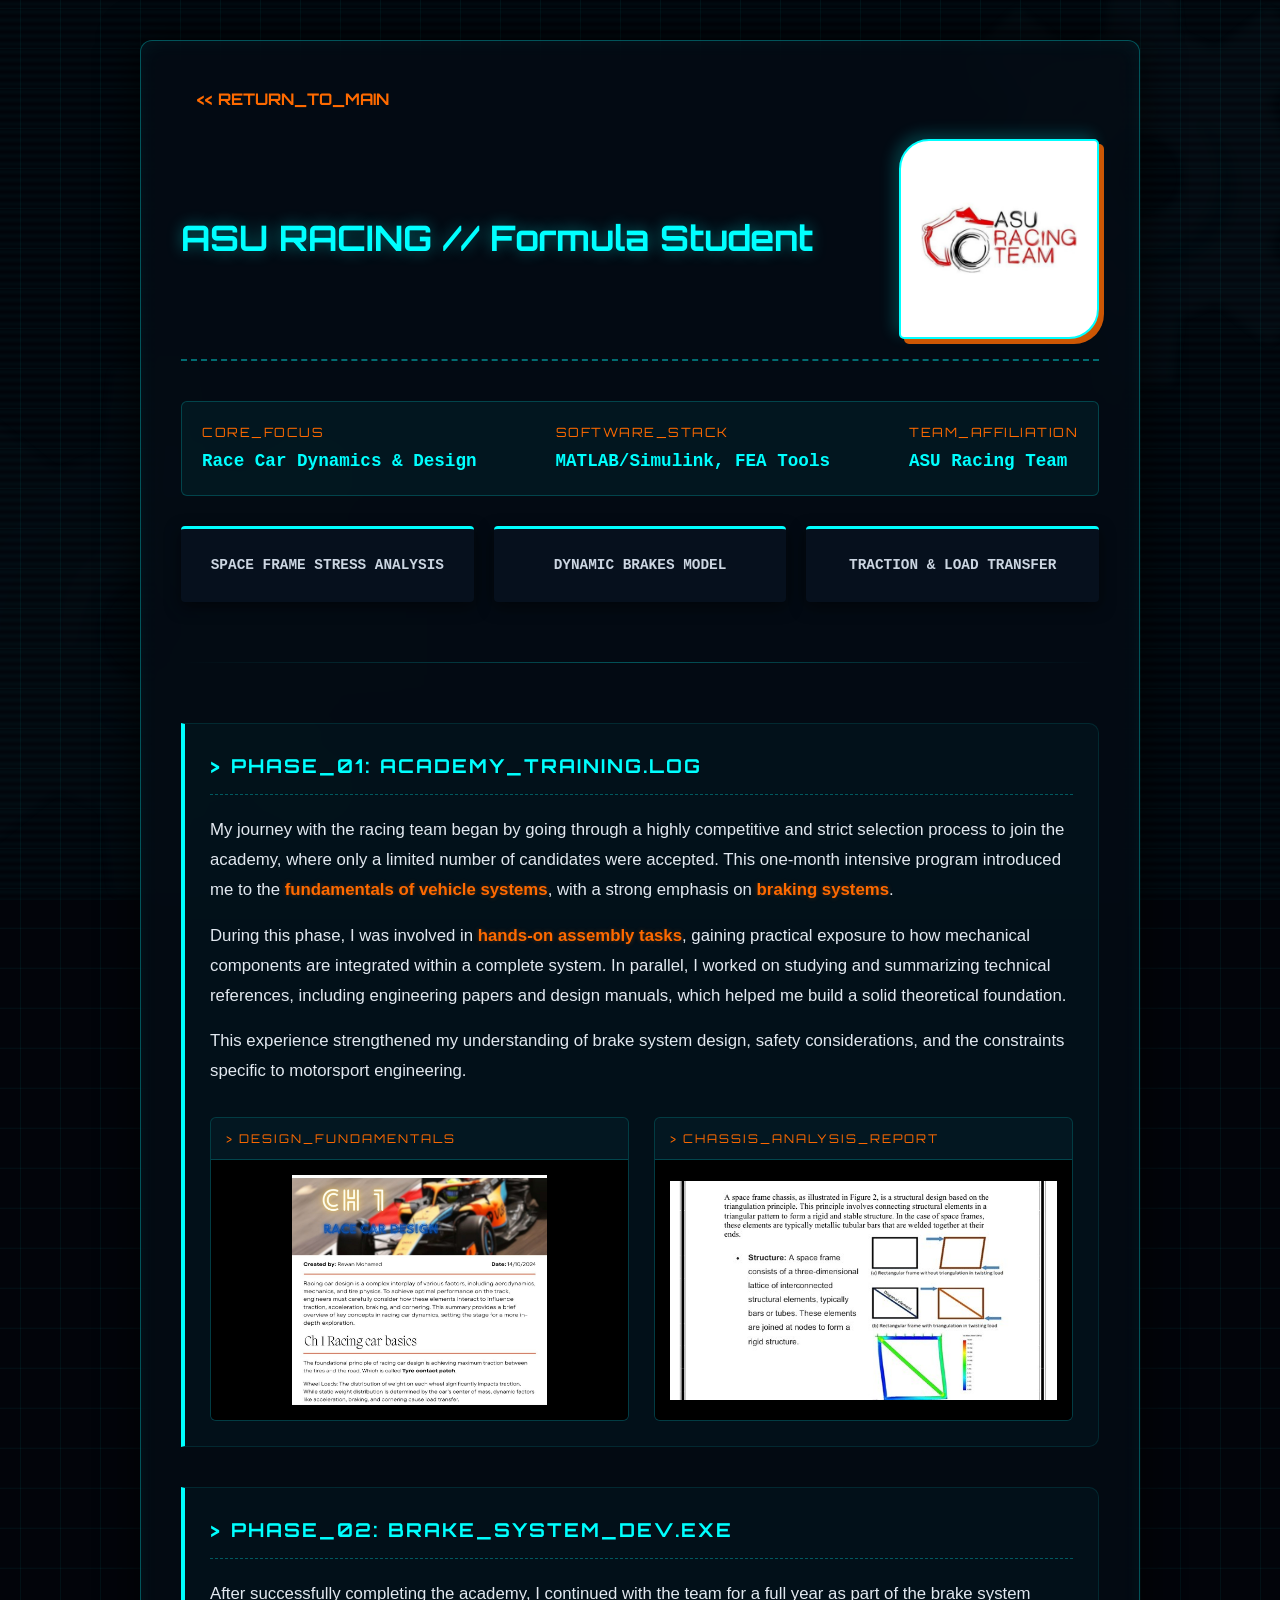
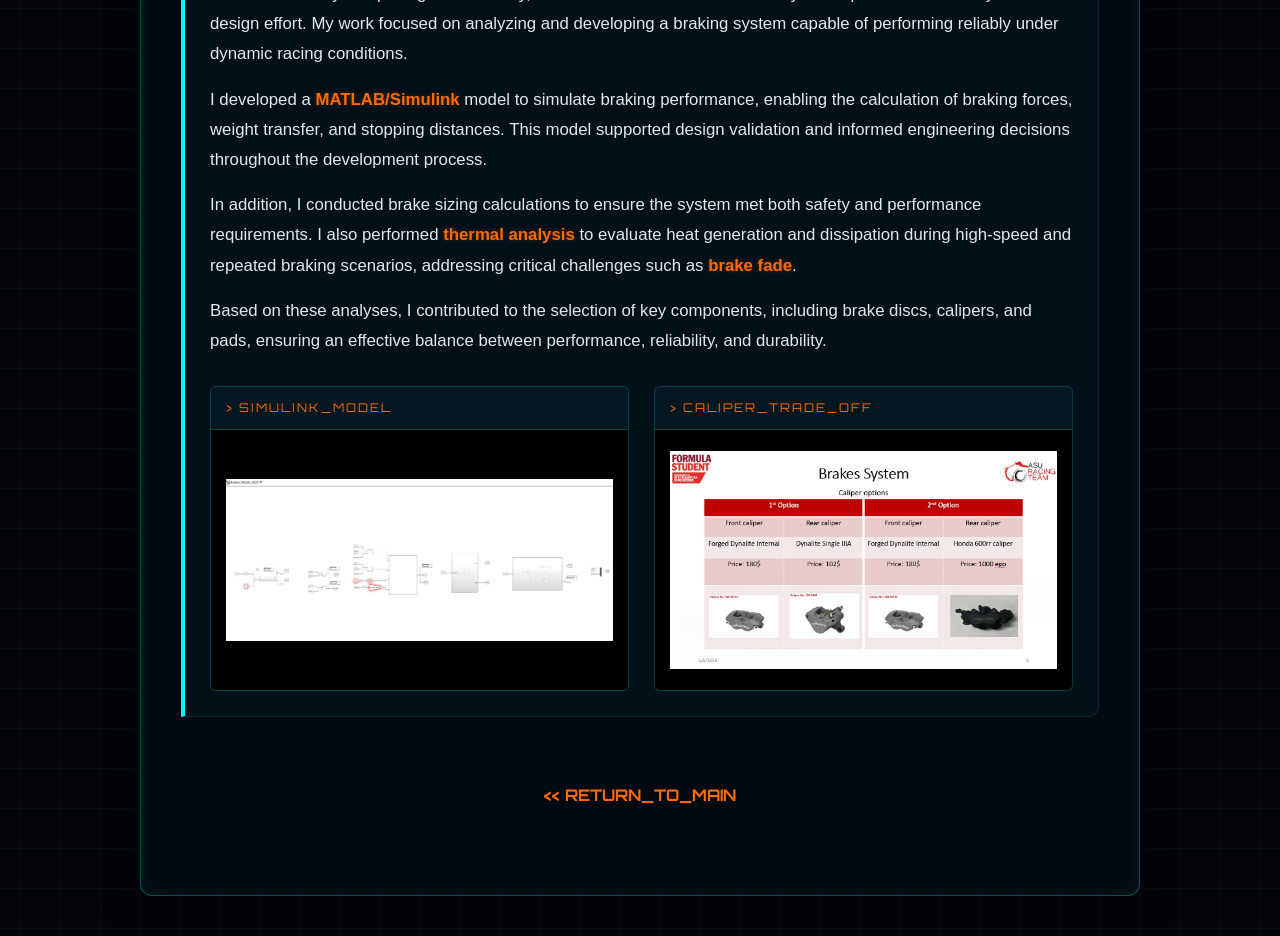
<file: asu-racing.html>
<!DOCTYPE html>
<html lang="en">

<head>
    <meta charset="UTF-8">
    <meta name="viewport" content="width=device-width, initial-scale=1.0">
    <title>ASU RACING // DATA_LOG</title>
    <link rel="stylesheet" href="style.css">
    <link href="https://fonts.googleapis.com/css2?family=Orbitron:wght@400;700;900&display=swap" rel="stylesheet">
</head>

<body class="project-page">
    <div class="gears-container">
        <div class="gear gear-1">⚙️</div>
        <div class="gear gear-2">⚙️</div>
    </div>

    <div class="project-container">

        <!-- شريط التحكم واللوجو -->
        <div class="project-header"
            style="border-bottom: 2px dashed rgba(0, 255, 255, 0.4); padding-bottom: 20px; margin-bottom: 40px;">
            <a href="index.html" class="back-btn" style="display: inline-block; margin-bottom: 20px;">&lt;&lt;
                RETURN_TO_MAIN</a>

            <div
                style="display: flex; justify-content: space-between; align-items: center; flex-wrap: wrap; gap: 20px;">
                <h1 class="project-title glitch-text" style="margin: 0;">ASU RACING // Formula Student</h1>

                <!-- اللوجو بالكلاس الجديد المميز (الحجم الكبير والحركة) -->
                <img src="images/asu-racing-logo.jpg" alt="ASU Racing Logo" class="cyber-logo">
            </div>
        </div>

        <!-- 1. شريط الخلاصة -->
        <div class="quick-info-bar">
            <div class="info-item">
                <span class="info-label">CORE_FOCUS</span>
                <span class="info-value">Race Car Dynamics & Design</span>
            </div>
            <div class="info-item">
                <span class="info-label">SOFTWARE_STACK</span>
                <span class="info-value">MATLAB/Simulink, FEA Tools</span>
            </div>
            <div class="info-item">
                <span class="info-label">TEAM_AFFILIATION</span>
                <span class="info-value">ASU Racing Team</span>
            </div>
        </div>

        <!-- 2. الأرقام والإنجازات (مساحة مريحة للعين) -->
        <div class="metrics-grid">
            <div class="metric-box">
                <h3 class="metric-desc">Space Frame Stress Analysis</h3>
            </div>
            <div class="metric-box">
                <h3 class="metric-desc">Dynamic Brakes Model</h3>

            </div>
            <div class="metric-box">
                <h3 class="metric-desc">Traction & Load Transfer</h3>
            </div>
        </div>

        <!-- 3. صورة الغلاف الرئيسية (بإطار وتأثير نيون) -->

        <!-- فاصل تقني أنيق يفصل بين الصور وبين بداية الشرح -->
        <div
            style="width: 100%; height: 1px; background: linear-gradient(90deg, transparent, rgba(0,255,255,0.3), transparent); margin: 60px 0;">
        </div>

        <!-- 4. مراحل المشروع (بلوكات الشرح الاحترافية) -->
        <!-- 4. مراحل المشروع (بلوكات الشرح الاحترافية) -->
        <div class="project-phases">

            <!-- Phase 1 -->
            <div class="phase-block">
                <h3 class="phase-title"><span>&gt;</span> PHASE_01: ACADEMY_TRAINING.log</h3>
                <p>
                    My journey with the racing team began by going through a highly competitive and strict selection
                    process to join the academy, where only a limited number of candidates were accepted. This one-month
                    intensive program introduced me to the <strong>fundamentals of vehicle systems</strong>, with a
                    strong emphasis on <strong>braking systems</strong>.
                </p>
                <p>
                    During this phase, I was involved in <strong>hands-on assembly tasks</strong>, gaining practical
                    exposure to how mechanical components are integrated within a complete system. In parallel, I worked
                    on studying and summarizing technical references, including engineering papers and design manuals,
                    which helped me build a solid theoretical foundation.
                </p>
                <p>
                    This experience strengthened my understanding of brake system design, safety considerations, and the
                    constraints specific to motorsport engineering.
                </p>

                <!-- صور المرحلة الأولى -->
                <div class="phase-images-grid">
                    <div class="cyber-window">
                        <div class="window-header"><span>&gt; DESIGN_FUNDAMENTALS</span></div>
                        <img src="images/asu-racing-hero.jpg" alt="Race Car Basics Summary">
                    </div>

                    <div class="cyber-window">
                        <div class="window-header"><span>&gt; CHASSIS_ANALYSIS_REPORT</span></div>
                        <img src="images/asu-racing-chassis.png" alt="Chassis Analysis Report">
                    </div>
                </div>
            </div>

            <!-- Phase 2 -->
            <div class="phase-block">
                <h3 class="phase-title"><span>&gt;</span> PHASE_02: BRAKE_SYSTEM_DEV.exe</h3>
                <p>
                    After successfully completing the academy, I continued with the team for a full year as part of the
                    brake system design effort. My work focused on analyzing and developing a braking system capable of
                    performing reliably under dynamic racing conditions.
                </p>
                <p>
                    I developed a <strong>MATLAB/Simulink</strong> model to simulate braking performance, enabling the
                    calculation of braking forces, weight transfer, and stopping distances. This model supported design
                    validation and informed engineering decisions throughout the development process.
                </p>
                <p>
                    In addition, I conducted brake sizing calculations to ensure the system met both safety and
                    performance requirements. I also performed <strong>thermal analysis</strong> to evaluate heat
                    generation and dissipation during high-speed and repeated braking scenarios, addressing critical
                    challenges such as <strong>brake fade</strong>.
                </p>
                <p>
                    Based on these analyses, I contributed to the selection of key components, including brake discs,
                    calipers, and pads, ensuring an effective balance between performance, reliability, and durability.
                </p>

                <!-- صور المرحلة الثانية -->
                <div class="phase-images-grid">
                    <div class="cyber-window">
                        <div class="window-header"><span>&gt; SIMULINK_MODEL</span></div>
                        <img src="images/asu-racing-simulink.jpg" alt="Brakes System Simulink Model">
                    </div>

                    <div class="cyber-window">
                        <div class="window-header"><span>&gt; CALIPER_TRADE_OFF</span></div>
                        <img src="images/asu-racing-brakes.png" alt="Brakes Caliper Options Trade-off">
                    </div>
                </div>
            </div>

        </div>

        <!-- Bottom Return Button -->
        <div style="text-align: center; margin-top: 60px; padding-bottom: 20px;">
            <a href="index.html" class="back-btn" style="display: inline-block;">
                &lt;&lt; RETURN_TO_MAIN
            </a>
        </div>

    </div>

</body>

</html>
</file>
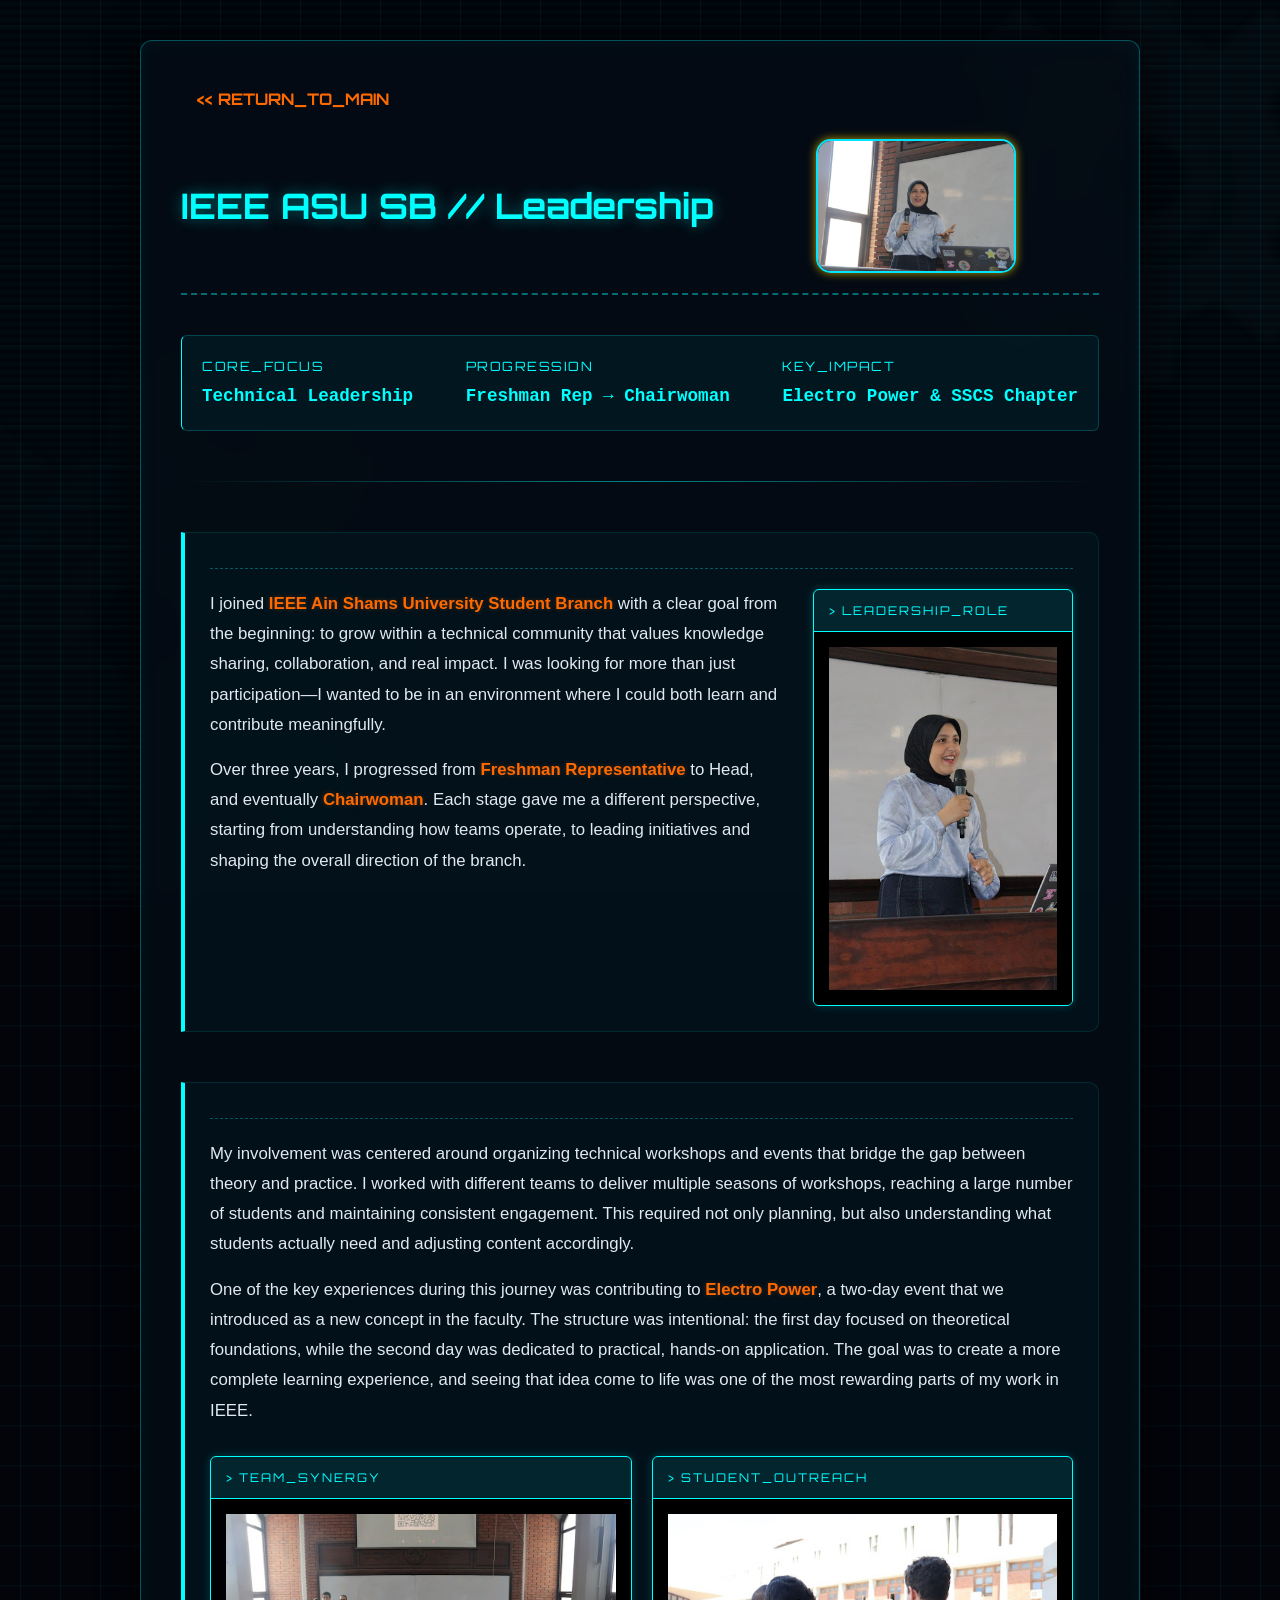
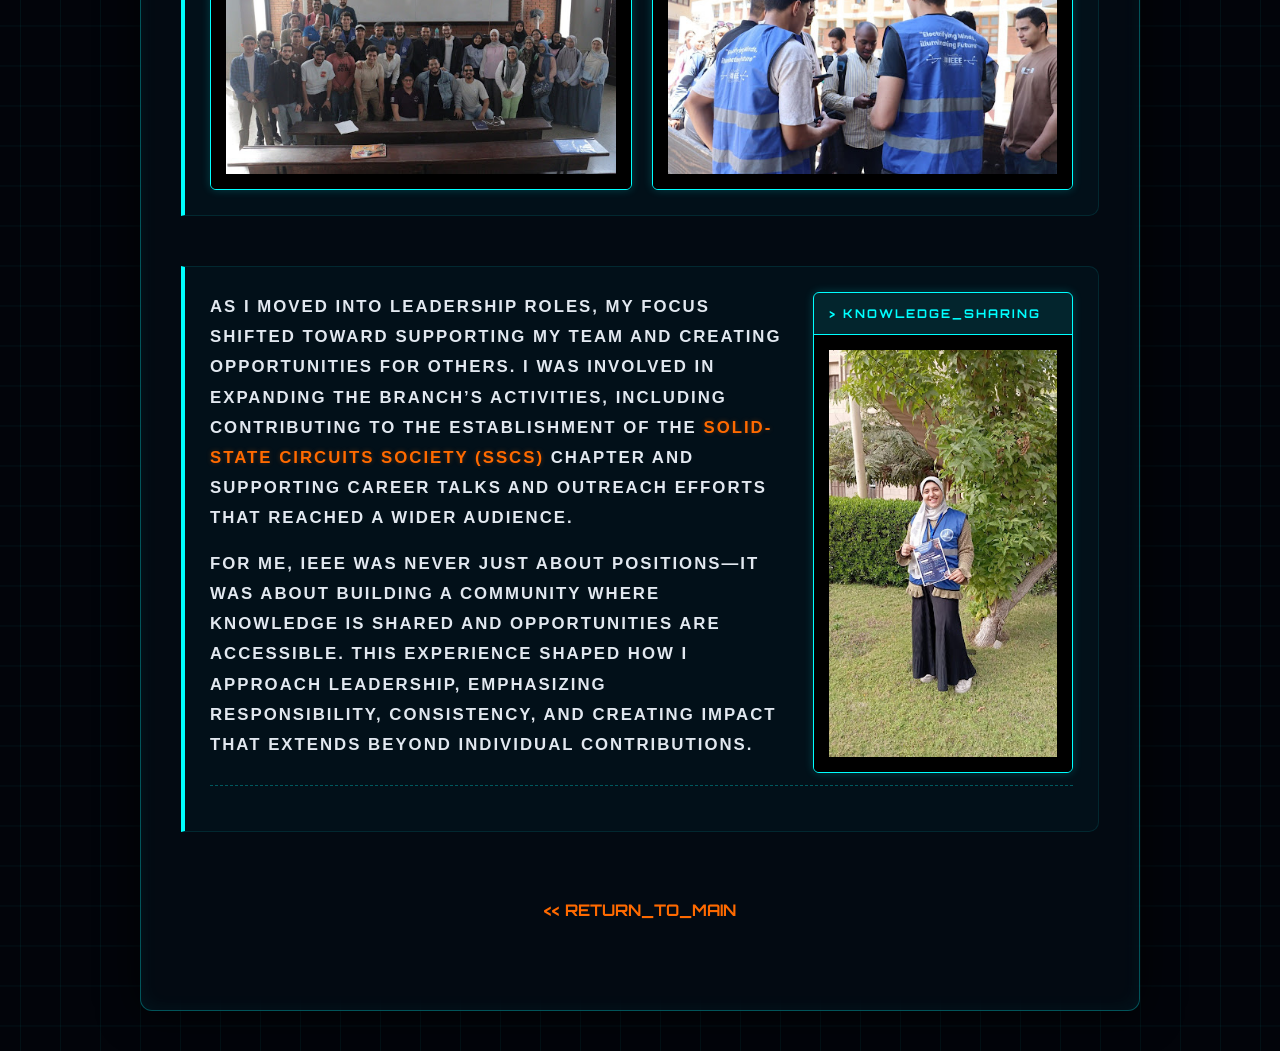
<file: ieee.html>
<!DOCTYPE html>
<html lang="en">

<head>
    <meta charset="UTF-8">
    <meta name="viewport" content="width=device-width, initial-scale=1.0">
    <title>IEEE ASU SB // LEADERSHIP_LOG</title>
    <link rel="stylesheet" href="style.css">
    <link href="https://fonts.googleapis.com/css2?family=Orbitron:wght@400;700;900&display=swap" rel="stylesheet">
</head>

<body class="project-page">
    <div class="gears-container">
        <div class="gear gear-1">⚙️</div>
        <div class="gear gear-2">⚙️</div>
    </div>

    <div class="project-container">

        <!-- شريط التحكم واللوجو -->
        <!-- شريط التحكم واللوجو -->
        <div class="project-header"
            style="border-bottom: 2px dashed rgba(0, 255, 255, 0.4); padding-bottom: 20px; margin-bottom: 40px;">

            <a href="index.html" class="back-btn" style="display: inline-block; margin-bottom: 20px;">&lt;&lt;
                RETURN_TO_MAIN</a>
            <!-- المساحة دي Flex عشان العنوان يجي شمال واللوجو يجي يمين -->
            <div
                style="display: flex; justify-content: space-between; align-items: center; flex-wrap: wrap; gap: 20px;">
                <h1 class="project-title glitch-text" style="margin: 0;">IEEE ASU SB // Leadership</h1>

                <!-- اللوجو بالكلاس الجديد المميز (الحجم الكبير والحركة) -->
                <img src="images/ieee-logo.jpeg" alt="IEEE ASU SB Tech Leadership & Community Image"
                    class="cyber-logo full-frame-photo">
            </div>
        </div>

        <!-- 1. شريط الخلاصة -->
        <div class="quick-info-bar" style="border-left-color: #00ffff;">
            <div class="info-item">
                <span class="info-label" style="color: #00ffff;">CORE_FOCUS</span>
                <span class="info-value">Technical Leadership</span>
            </div>
            <div class="info-item">
                <span class="info-label" style="color: #00ffff;">PROGRESSION</span>
                <span class="info-value">Freshman Rep &rarr; Chairwoman</span>
            </div>
            <div class="info-item">
                <span class="info-label" style="color: #00ffff;">KEY_IMPACT</span>
                <span class="info-value">Electro Power & SSCS Chapter</span>
            </div>
        </div>

        <!-- فاصل تقني أنيق -->
        <div
            style="width: 100%; height: 1px; background: linear-gradient(90deg, transparent, rgba(0, 255, 255, 0.5), transparent); margin: 50px 0;">
        </div>

        <!-- 4. بلوكات الشرح الاحترافية -->
        <div class="project-phases">

            <!-- Phase 1: Initiation & Progression -->
            <div class="phase-block">
                <h3 class="phase-title" style="color: #00ffff; border-bottom-color: rgba(0,255,255,0.3);">
                </h3>

                <div style="display: flex; flex-wrap: wrap; gap: 30px; align-items: flex-start;">
                    <!-- النص -->
                    <div style="flex: 1; min-width: 300px;">
                        <p>
                            I joined <strong>IEEE Ain Shams University Student Branch</strong> with a clear goal from
                            the beginning: to grow within a technical community that values knowledge sharing,
                            collaboration, and real impact. I was looking for more than just participation—I wanted to
                            be in an environment where I could both learn and contribute meaningfully.
                        </p>
                        <p>
                            Over three years, I progressed from <strong>Freshman Representative</strong> to Head, and
                            eventually <strong>Chairwoman</strong>. Each stage gave me a different perspective, starting
                            from understanding how teams operate, to leading initiatives and shaping the overall
                            direction of the branch.
                        </p>
                    </div>

                    <!-- صورة التحدث (مرفوعة في الجنب) -->
                    <div class="cyber-window"
                        style="width: 260px; flex-shrink: 0; border-color: #00ffff; box-shadow: 0 0 10px rgba(0,255,255,0.2);">
                        <div class="window-header"
                            style="background: rgba(0,255,255,0.1); border-bottom-color: #00ffff;"><span
                                style="color: #00ffff;">&gt; LEADERSHIP_ROLE</span></div>
                        <img src="images/ieee-speaking.jpg" alt="Presenting as Chairwoman"
                            style="width: 100%; height: auto; display: block;">
                    </div>
                </div>
            </div>

            <!-- Phase 2: Workshops & Electro Power -->
            <div class="phase-block" style="margin-top: 50px;">
                <h3 class="phase-title" style="color: #00ffff; border-bottom-color: rgba(0,255,255,0.3);">
                </h3>

                <p>
                    My involvement was centered around organizing technical workshops and events that bridge the gap
                    between theory and practice. I worked with different teams to deliver multiple seasons of workshops,
                    reaching a large number of students and maintaining consistent engagement. This required not only
                    planning, but also understanding what students actually need and adjusting content accordingly.
                </p>
                <p>
                    One of the key experiences during this journey was contributing to <strong>Electro Power</strong>, a
                    two-day event that we introduced as a new concept in the faculty. The structure was intentional: the
                    first day focused on theoretical foundations, while the second day was dedicated to practical,
                    hands-on application. The goal was to create a more complete learning experience, and seeing that
                    idea come to life was one of the most rewarding parts of my work in IEEE.
                </p>

                <!-- شبكة الصورتين العرضيتين (الجروب والشباب برة) -->
                <div class="phase-images-grid"
                    style="grid-template-columns: 1fr 1fr; gap: 20px; align-items: start; margin-top: 30px;">
                    <div class="cyber-window" style="border-color: #00ffff; box-shadow: 0 0 10px rgba(0,255,255,0.2);">
                        <div class="window-header"
                            style="background: rgba(0,255,255,0.1); border-bottom-color: #00ffff;"><span
                                style="color: #00ffff;">&gt; TEAM_SYNERGY</span></div>
                        <img src="images/ieee-group.jpg" alt="IEEE Team Group Photo"
                            style="width: 100%; height: auto; display: block;">
                    </div>

                    <div class="cyber-window" style="border-color: #00ffff; box-shadow: 0 0 10px rgba(0,255,255,0.2);">
                        <div class="window-header"
                            style="background: rgba(0,255,255,0.1); border-bottom-color: #00ffff;"><span
                                style="color: #00ffff;">&gt; STUDENT_OUTREACH</span></div>
                        <img src="images/ieee-outreach.jpg" alt="Student Interaction"
                            style="width: 100%; height: auto; display: block;">
                    </div>
                </div>
            </div>

            <!-- Phase 3: Vision & Expansion -->
            <div class="phase-block" style="margin-top: 50px;">
                <h3 class="phase-title" style="color: #00ffff; border-bottom-color: rgba(0,255,255,0.3);">

                    <div style="display: flex; flex-wrap: wrap; gap: 30px; align-items: flex-start;">

                        <!-- النص -->
                        <div style="flex: 1; min-width: 300px;">
                            <p>
                                As I moved into leadership roles, my focus shifted toward supporting my team and
                                creating
                                opportunities for others. I was involved in expanding the branch’s activities, including
                                contributing to the establishment of the <strong>Solid-State Circuits Society
                                    (SSCS)</strong> chapter and supporting career talks and outreach efforts that
                                reached a
                                wider audience.
                            </p>
                            <p>
                                For me, IEEE was never just about positions—it was about building a community where
                                knowledge is shared and opportunities are accessible. This experience shaped how I
                                approach
                                leadership, emphasizing responsibility, consistency, and creating impact that extends
                                beyond
                                individual contributions.
                            </p>
                        </div>

                        <!-- صورة الفلاير (مرفوعة في الجنب) -->
                        <div class="cyber-window"
                            style="width: 260px; flex-shrink: 0; border-color: #00ffff; box-shadow: 0 0 10px rgba(0,255,255,0.2);">
                            <div class="window-header"
                                style="background: rgba(0,255,255,0.1); border-bottom-color: #00ffff;"><span
                                    style="color: #00ffff;">&gt; KNOWLEDGE_SHARING</span></div>
                            <img src="images/ieee-flyer.jpg" alt="IEEE Outreach Flyer"
                                style="width: 100%; height: auto; display: block;">
                        </div>

                    </div>
            </div>

        </div>

        <!-- Bottom Return Button -->
        <div style="text-align: center; margin-top: 60px; padding-bottom: 20px;">
            <a href="index.html" class="back-btn" style="display: inline-block;">
                &lt;&lt; RETURN_TO_MAIN
            </a>
        </div>

    </div>

</body>

</html>
</file>
<file: style.css>
@import url('https://fonts.googleapis.com/css2?family=Press+Start+2P&display=swap');

/* ضبط عام لكل العناصر عشان الحواف متكبرش الحجم */
* {
    box-sizing: border-box;
}

/* جعل الصور مرنة وتلقائية الحجم */
img,
video {
    max-width: 100%;
    height: auto;
    display: block;
}

/* تحويل أي حاجة واخدة عرض ثابت لعرض مرن */
.container,
.wrapper,
section {
    width: 100% !important;
    max-width: 1200px;
    /* تقدري تغيري الرقم ده حسب عرض موقعك الأصلي */
    margin: 0 auto;
    padding: 0 15px;
}

:root {
    --bg-dark: #07090e;
    --panel-bg: rgba(12, 16, 24, 0.75);
    --neon-cyan: #00f3ff;
    --neon-cyan-dim: rgba(0, 243, 255, 0.2);
    --electric-gold: #ffb300;
    --electric-orange: #ff5500;
    --text-main: #e0e6ed;
    --text-muted: #8b9bb4;

    --font-heading: 'Orbitron', sans-serif;
    --font-body: 'Rajdhani', sans-serif;
}

* {
    margin: 0;
    padding: 0;
    box-sizing: border-box;
}

body {
    background-color: #060e1c;
    color: var(--text-main);
    font-family: var(--font-body);
    min-height: 100vh;
    overflow-x: hidden;
    position: relative;
}

/* Background grid removed, replaced by body background */

/* --- Minimalist Lab Background --- */
.minimal-lab-bg {
    position: fixed;
    top: 0;
    left: 0;
    width: 100vw;
    height: 100vh;
    z-index: -5;
    pointer-events: none;
    overflow: hidden;
    background-color: #0a0f1a;
}

.atmospheric-fog {
    position: absolute;
    top: 50%;
    left: 50%;
    width: 100vw;
    height: 100vh;
    transform: translate(-50%, -50%);
    background: radial-gradient(circle, rgba(0, 243, 255, 0.05) 0%, transparent 60%);
}

.floating-mech-item {
    position: absolute;
    width: 50px;
    height: 50px;
    color: #1c2a38;
    image-rendering: pixelated;
    animation: floatSlow 10s ease-in-out infinite;
    filter: drop-shadow(0 0 5px rgba(0, 243, 255, 0.1));
}

.mech-gear-set {
    top: 15%;
    right: 15%;
    animation-delay: 0s;
}

.mech-gripper {
    bottom: 20%;
    left: 10%;
    animation-delay: -3s;
}

.mech-microchip {
    top: 30%;
    left: 20%;
    width: 40px;
    height: 40px;
    animation-delay: -6s;
}

@keyframes floatSlow {

    0%,
    100% {
        transform: translateY(0) rotate(0deg);
    }

    50% {
        transform: translateY(-20px) rotate(5deg);
    }
}

/* --- Floating Cyber Navbar --- */
.cyber-navbar.veil-navbar {
    position: fixed;
    top: 0;
    left: 0;
    width: 100%;
    border-radius: 0;
    padding: 10px 5%;
    z-index: 10000;
    background: rgba(10, 16, 28, 0.7);
    backdrop-filter: blur(15px);
    -webkit-backdrop-filter: blur(15px);
    border-bottom: 1px solid rgba(0, 212, 255, 0.2);
    display: flex;
    justify-content: space-between;
    align-items: center;
    box-shadow: 0 5px 25px rgba(0, 0, 0, 0.5);
    padding-bottom: 25px;
    /* Extra space to fit the data strip */
}

.pixel-data-strip {
    position: absolute;
    bottom: 0;
    left: 0;
    width: 100%;
    background: rgba(0, 212, 255, 0.1);
    color: var(--neon-cyan, #00f3ff);
    font-family: 'Press Start 2P', monospace;
    font-size: 8px;
    padding: 4px 5%;
    letter-spacing: 2px;
    border-top: 1px dashed rgba(0, 212, 255, 0.3);
    white-space: nowrap;
    overflow: hidden;
}

.nav-logo {
    font-family: var(--font-heading, 'Orbitron', monospace);
    color: #00FFFF;
    font-weight: 900;
    font-size: 1.2rem;
    letter-spacing: 2px;
    text-shadow: 0 0 10px rgba(0, 255, 255, 0.8);
    cursor: pointer;
}

.nav-links {
    display: flex;
    align-items: center;
    gap: 15px;
}

.nav-item {
    text-decoration: none;
    color: #8da3b8;
    font-family: var(--font-body, 'Rajdhani', sans-serif);
    font-size: 14px;
    font-weight: 600;
    text-transform: uppercase;
    letter-spacing: 1px;
    transition: all 0.3s ease;
}

.nav-item:hover {
    color: #00FFFF;
    text-shadow: 0 0 8px rgba(0, 255, 255, 0.8);
}

.nav-item:not(:last-child)::after {
    content: '//';
    color: rgba(0, 212, 255, 0.3);
    margin-left: 15px;
    pointer-events: none;
    font-weight: 400;
    text-shadow: none;
}

/* Layout */
.dashboard {
    display: grid;
    grid-template-columns: 1fr;
    gap: 2rem;
    max-width: 1200px;
    margin: 100px auto 3rem auto;
    /* Added margin-top 100px for Veil Navbar */
    padding: 0 2rem;
}

@media (min-width: 900px) {
    .dashboard {
        grid-template-columns: 1fr 1fr;
    }

    .profile-banner {
        grid-column: 1 / -1;
    }

    .projects-module {
        grid-column: 1 / -1;
    }
}

/* Base Panel Styling */
.panel {
    background: var(--panel-bg);
    backdrop-filter: blur(12px);
    -webkit-backdrop-filter: blur(12px);
    border: 1px solid var(--neon-cyan-dim);
    position: relative;
    padding: 2rem;
    box-shadow: 0 0 20px rgba(0, 0, 0, 0.5), inset 0 0 30px rgba(0, 243, 255, 0.05);
    /* Sci-Fi Cutout Corners */
    clip-path: polygon(20px 0,
            100% 0,
            100% calc(100% - 20px),
            calc(100% - 20px) 100%,
            0 100%,
            0 20px);
    transition: transform 0.3s ease, box-shadow 0.3s ease;
}

.panel:hover {
    box-shadow: 0 0 25px rgba(0, 243, 255, 0.2), inset 0 0 30px rgba(0, 243, 255, 0.1);
}

/* Decorative panel elements */
.panel-corners {
    position: absolute;
    inset: 0;
    pointer-events: none;
    border: 2px solid transparent;
}

.panel-corners::before {
    content: '';
    position: absolute;
    top: -2px;
    left: -2px;
    width: 30px;
    height: 30px;
    border-top: 2px solid var(--neon-cyan);
    border-left: 2px solid var(--neon-cyan);
}

.panel-corners::after {
    content: '';
    position: absolute;
    bottom: -2px;
    right: -2px;
    width: 30px;
    height: 30px;
    border-bottom: 2px solid var(--electric-gold);
    border-right: 2px solid var(--electric-gold);
}

.panel-header {
    display: flex;
    justify-content: space-between;
    align-items: center;
    margin-bottom: 1.5rem;
    padding-bottom: 0.5rem;
    border-bottom: 1px solid rgba(0, 243, 255, 0.3);
}

.panel-title {
    font-family: var(--font-heading);
    color: var(--neon-cyan);
    font-size: 1.1rem;
    letter-spacing: 2px;
    text-shadow: 0 0 8px rgba(0, 243, 255, 0.6);
}

.panel-controls i {
    display: inline-block;
    width: 8px;
    height: 8px;
    background: var(--neon-cyan-dim);
    margin-left: 4px;
    border-radius: 50%;
}

.panel-controls i:last-child {
    background: var(--electric-orange);
}

/* --- Profile Banner --- */
.profile-banner {
    padding: 40px;
}

.profile-content {
    display: flex;
    align-items: center;
    gap: 3rem;
    flex-wrap: wrap;
}

.avatar-container {
    width: 220px;
    height: 220px;
    position: relative;
    border-radius: 50%;
    flex-shrink: 0;
}

.radar-ring {
    position: absolute;
    inset: -20px;
    border-radius: 50%;
    border: 3px dashed #00ffff;
    image-rendering: pixelated;
    pointer-events: none;
    /* بطأنا الحركة لـ 6 ثواني عشان الإضاءة تاخد وقتها */
    animation: spinClockwise 60s linear infinite, bulbGlow 6s ease-in-out infinite;
}

/* تأثير توهج اللمبة البطيء والناعم */
@keyframes bulbGlow {

    0%,
    100% {
        /* إضاءة خافتة جداً وملمومة (اللمبة هادية) */
        box-shadow: 0 0 10px 0px rgba(0, 255, 255, 0.1), inset 0 0 10px 0px rgba(0, 255, 255, 0.1);
        filter: drop-shadow(0 0 2px rgba(0, 255, 255, 0.2));
    }

    50% {
        /* إضاءة اللمبة بتزيد وتنتشر في الفراغ بنعومة (بدون حواف حادة) */
        box-shadow: 0 0 15px 2px rgba(0, 255, 255, 0.45), inset 0 0 20px 2px rgba(0, 255, 255, 0.3);
        filter: drop-shadow(0 0 10px rgba(0, 255, 255, 0.7));
    }
}

.inner-ring {
    position: absolute;
    inset: -5px;
    border-radius: 50%;
    border: 2px dashed #ff6a00;
    image-rendering: pixelated;
    filter: drop-shadow(0 0 5px rgba(255, 106, 0, 0.5));
    pointer-events: none;
    animation: spinCounterClockwise 70s linear infinite;
}

@keyframes spinClockwise {
    0% {
        transform: rotate(0deg);
    }

    100% {
        transform: rotate(360deg);
    }
}

@keyframes spinCounterClockwise {
    0% {
        transform: rotate(0deg);
    }

    100% {
        transform: rotate(-360deg);
    }
}

.profile-image {
    width: 100%;
    height: 100%;
    border-radius: 50%;
    object-fit: cover;
    position: relative;
    z-index: 2;
}

/* --- 3. Bixel Blinking Cursor --- */
.bixel-cursor {
    font-family: 'Press Start 2P', monospace;
    color: var(--neon-cyan);
    font-size: 0.8em;
    margin-left: 10px;
    text-shadow: 0 0 10px rgba(0, 243, 255, 0.8);
    animation: bixelBlink 1s step-end infinite;
    vertical-align: bottom;
}

@keyframes bixelBlink {

    0%,
    100% {
        opacity: 1;
    }

    50% {
        opacity: 0;
    }
}

.profile-info {
    flex: 1;
}

.neon-text {
    font-family: var(--font-heading);
    font-size: clamp(3rem, 5vw, 5.5rem);
    font-weight: 900;
    color: #fff;
    text-shadow:
        0 0 20px rgba(0, 243, 255, 0.8),
        0 0 40px rgba(0, 243, 255, 0.4);
    margin-bottom: 0.5rem;
    letter-spacing: 5px;
    line-height: 1.1;
}

/* --- 1. Data Visualization Waveform --- */
.data-widget {
    display: flex;
    align-items: flex-end;
    gap: 4px;
    height: 45px;
    margin-bottom: 15px;
    /* Alignment tweak */
}

.data-widget .bar {
    width: 6px;
    background: rgba(0, 212, 255, 0.6);
    box-shadow: 0 0 10px rgba(0, 212, 255, 0.4);
    border-radius: 2px;
    transform-origin: bottom;
    animation: equalize 1s infinite ease-in-out alternate;
}

.data-widget .bar:nth-child(1) {
    height: 40%;
    animation-duration: 0.7s;
}

.data-widget .bar:nth-child(2) {
    height: 80%;
    animation-duration: 0.9s;
}

.data-widget .bar:nth-child(3) {
    height: 100%;
    animation-duration: 0.6s;
}

.data-widget .bar:nth-child(4) {
    height: 60%;
    animation-duration: 0.8s;
}

.data-widget .bar:nth-child(5) {
    height: 50%;
    animation-duration: 0.5s;
}

@keyframes equalize {
    0% {
        transform: scaleY(0.3);
        opacity: 0.5;
    }

    100% {
        transform: scaleY(1);
        opacity: 1;
    }
}

.subtitle {
    font-size: 1.8rem;
    color: var(--text-muted);
    font-weight: 700;
    letter-spacing: 4px;
    margin-bottom: 1.5rem;
}

.subtitle .divider {
    color: var(--electric-orange);
    margin: 0 10px;
}

/* --- Quote / Directive Badge --- */
.system-status.quote-badge {
    display: flex;
    align-items: center;
    /* Vertical centering */
    gap: 1.5rem;
    /* Gap between label and quote */
    background: rgba(10, 16, 28, 0.6);
    padding: 1.2rem 1.8rem;
    border-radius: 12px;
    border-left: 4px solid var(--neon-cyan);
    width: fit-content;
    max-width: 800px;
    box-shadow: 0 4px 15px rgba(0, 0, 0, 0.4);
}

.quote-badge .status-label {
    color: #00ffff;
    text-shadow: 0 0 8px rgba(0, 255, 255, 0.8);
    font-family: 'Consolas', monospace;
    font-weight: bold;
    letter-spacing: 2px;
    white-space: nowrap;
}

.quote-badge .quote-text {
    color: #cbd5e1;
    font-style: italic;
    font-family: var(--font-body, 'Rajdhani', sans-serif);
    font-size: 15px;
    letter-spacing: 0.5px;
    line-height: 1.6;
}

.quote-badge .quote-cursor {
    color: #00ffff;
    font-weight: bold;
    font-style: normal;
    margin-left: 4px;
    text-shadow: 0 0 8px rgba(0, 255, 255, 0.8);
    animation: blinker 1s step-end infinite;
}

.status-bar {
    flex: 1;
    height: 12px;
    background: #222;
    border-radius: 6px;
    overflow: hidden;
}

.status-fill {
    height: 100%;
    background: var(--neon-cyan);
    box-shadow: 0 0 10px var(--neon-cyan);
    width: 0%;
    animation: bootUp 2.5s cubic-bezier(0.1, 0.8, 0.2, 1) forwards;
}

@keyframes bootUp {
    0% {
        width: 0%;
    }

    100% {
        width: 100%;
    }
}

.blink {
    color: var(--neon-cyan);
    font-weight: bold;
    text-shadow: 0 0 8px var(--neon-cyan);
    animation: blinkGlow 2s infinite;
}

@keyframes blinkGlow {

    0%,
    100% {
        opacity: 1;
        text-shadow: 0 0 10px var(--neon-cyan);
    }

    50% {
        opacity: 0.5;
        text-shadow: 0 0 2px var(--neon-cyan);
    }
}

/* --- About Module (Terminal) --- */
.terminal-content {
    font-family: 'Consolas', monospace;
    font-size: 1.1rem;
    line-height: 1.6;
    color: var(--text-main);
}

.terminal-content p {
    margin-bottom: 0.8rem;
    min-height: 1.6rem;
    /* Keeps layout stable while typing */
}

.highlight {
    color: var(--electric-gold);
    text-shadow: 0 0 8px var(--electric-gold);
}

.bio-text {
    margin: 1.5rem 0;
    padding-left: 1rem;
    border-left: 2px solid var(--neon-cyan-dim);
    color: var(--text-muted);
}

.typewriter-cursor::after {
    content: '_';
    color: var(--neon-cyan);
    animation: blinker 1s step-end infinite;
}

.typewriter-hidden {
    display: none;
}

.gci-badge {
    background: rgba(0, 243, 255, 0.05);
    border: 1px solid var(--neon-cyan);
    padding: 6px 15px;
    border-radius: 4px;
    /* Tech-rectangle shape */
    color: var(--neon-cyan);
    font-family: var(--font-heading);
    font-size: 0.85rem;
    font-weight: 700;
    letter-spacing: 2px;
    box-shadow: 0 0 15px rgba(0, 243, 255, 0.2), inset 0 0 8px rgba(0, 243, 255, 0.1);
    animation: badgePulse 2s infinite alternate;
}

@keyframes badgePulse {
    0% {
        opacity: 0.8;
        box-shadow: 0 0 5px rgba(0, 243, 255, 0.2);
        text-shadow: 0 0 5px var(--neon-cyan);
    }

    100% {
        opacity: 1;
        box-shadow: 0 0 20px rgba(0, 243, 255, 0.6);
        text-shadow: 0 0 15px var(--neon-cyan);
    }
}

.cursor {
    display: inline-block;
    width: 10px;
    height: 1.2rem;
    background: var(--neon-cyan);
    animation: blinker 1s step-end infinite;
    vertical-align: middle;
}

/* --- Skills Dashboard --- */
.skills-grid {
    display: flex;
    flex-direction: column;
    gap: 1.5rem;
}

.skill-item {
    background: rgba(0, 0, 0, 0.3);
    padding: 1rem;
    border-radius: 4px;
    border: 1px solid rgba(255, 255, 255, 0.05);
}

.skill-label {
    display: flex;
    justify-content: space-between;
    align-items: center;
    font-family: var(--font-heading);
    font-size: 1rem;
    margin-bottom: 0.8rem;
    letter-spacing: 1px;
}

/* Stylized Toggle Switch */
.toggle {
    position: relative;
    width: 46px;
    height: 22px;
}

.toggle input {
    display: none;
}

.toggle label {
    position: absolute;
    cursor: pointer;
    inset: 0;
    background-color: #111;
    border: 1px solid #333;
    border-radius: 12px;
    transition: 0.4s;
}

.toggle label:before {
    position: absolute;
    content: "";
    height: 14px;
    width: 14px;
    left: 3px;
    bottom: 3px;
    background-color: #555;
    border-radius: 50%;
    transition: 0.4s;
}

.toggle input:checked+label {
    background-color: var(--electric-orange);
    border-color: var(--electric-orange);
    box-shadow: 0 0 10px rgba(255, 85, 0, 0.5);
}

.toggle input:checked+label:before {
    transform: translateX(24px);
    background-color: #fff;
    box-shadow: 0 0 8px #fff;
}

.progress-track {
    width: 100%;
    height: 8px;
    background: #1a1e29;
    border-radius: 4px;
    position: relative;
    overflow: hidden;
}

.progress-fill {
    height: 100%;
    background: linear-gradient(90deg, var(--neon-cyan), var(--electric-gold));
    border-radius: 4px;
    position: relative;
    z-index: 2;
}

.progress-glow {
    position: absolute;
    top: 0;
    left: 0;
    height: 100%;
    background: var(--neon-cyan);
    filter: blur(5px);
    opacity: 0.7;
    z-index: 1;
}

/* --- Project Carousel --- */
.projects-module {
    overflow: hidden;
}

.swiper {
    width: 100%;
    padding-top: 20px;
    padding-bottom: 50px;
}

.swiper-slide {
    width: 300px;
    height: 400px;
}

@media (min-width: 768px) {
    .swiper-slide {
        width: 400px;
        height: 500px;
    }
}

.project-card {
    width: 100%;
    height: 100%;
    background: #111;
    border: 1px solid var(--neon-cyan-dim);
    clip-path: polygon(15px 0, 100% 0, 100% calc(100% - 15px), calc(100% - 15px) 100%, 0 100%, 0 15px);
    position: relative;
    display: flex;
    align-items: flex-end;
    background-size: cover;
    background-position: center;
    transition: all 0.3s ease;
}

/* Placeholder backgrounds for projects */
/* إعداد عام عشان الصور متتكررش */
.project-card {
    background-repeat: no-repeat;
}

/* الكارت الأول (ASU Racing - لوجو) */
.swiper-slide:nth-child(1) .project-card {
    background-image: url('images/asu-racing-logo.jpg');
    /* contain بتخلي اللوجو يبان كامل من غير ما يتقص */
    background-size: contain;
    /* center 10% بتسنتره بالعرض، وترفعه لفوق عشان ميبقاش ورا الكلام */
    background-position: center 10%;
    background-color: #fff;
    /* عشان لو اللوجو خلفيته بيضا يندمج معاها */
}

/* الكارت التاني (Qudrat - الرسمة) */
.swiper-slide:nth-child(2) .project-card {
    background-image: url('images/qudrat-logo.jpg');
    /* cover بتملا المساحة كلها وتشيل الفراغات السودة */
    background-size: cover;
    /* center 15% بتسنتر الرسمة وترفعها لفوق شوية عشان الوردة والبيت يبانوا */
    background-position: center 15%;
}

/* الكارت التالت (IEEE - صورة البنت) */
.swiper-slide:nth-child(3) .project-card {
    background-image: url('images/ieee-logo.jpeg');
    /* 130% بتعمل Zoom إن خفيف على الصورة عشان البنت تقرب وتبان أوضح */
    background-size: 130%;
    /* 40% 15% بتظبط الفوكس على وش البنت (يمين/شمال وفوق/تحت) */
    background-position: 50% 15%;
}


.project-overlay {
    position: absolute;
    inset: 0;
    background: linear-gradient(to top, rgba(0, 0, 0, 0.9) 0%, rgba(0, 243, 255, 0.1) 100%);
    z-index: 1;
}

.slide-content {
    position: relative;
    z-index: 2;
    padding: 2rem;
    width: 100%;
    border-top: 1px solid rgba(0, 243, 255, 0.2);
    background: rgba(10, 15, 20, 0.85);
    backdrop-filter: blur(5px);
}

.slide-content h3 {
    font-family: var(--font-heading);
    color: var(--electric-gold);
    font-size: 1.5rem;
    margin-bottom: 0.5rem;
    text-shadow: 0 0 10px rgba(255, 179, 0, 0.5);
}

.slide-content p {
    color: #ccc;
    font-size: 1rem;
    margin-bottom: 1.5rem;
}

.cyber-btn {
    background: transparent;
    color: var(--neon-cyan);
    font-family: var(--font-heading);
    font-size: 0.9rem;
    font-weight: bold;
    letter-spacing: 2px;
    padding: 0.8rem 1.5rem;
    border: 1px solid var(--neon-cyan);
    cursor: pointer;
    position: relative;
    overflow: hidden;
    transition: 0.3s;
    clip-path: polygon(10px 0, 100% 0, 100% calc(100% - 10px), calc(100% - 10px) 100%, 0 100%, 0 10px);
}

.cyber-btn:hover {
    background: var(--neon-cyan);
    color: #000;
    box-shadow: 0 0 20px var(--neon-cyan);
}

.swiper-pagination-bullet {
    background: var(--text-muted) !important;
    opacity: 0.5 !important;
}

.swiper-pagination-bullet-active {
    background: var(--neon-cyan) !important;
    box-shadow: 0 0 10px var(--neon-cyan) !important;
    opacity: 1 !important;
}



/* تنسيق شاشة العرض جوا التيرمينال */
.terminal-screen {
    flex-grow: 1;
    margin-bottom: 20px;
    font-size: 15px;
    line-height: 1.6;
    color: #cbd5e1;
}

.terminal-screen .cmd-text {
    color: #00ffff;
    font-family: monospace;
    margin-bottom: 10px;
    display: block;
}

/* تنسيق منطقة أزرار الأوامر */
.terminal-commands {
    display: flex;
    gap: 15px;
    flex-wrap: wrap;
    border-top: 1px dashed rgba(0, 255, 255, 0.2);
    padding-top: 15px;
}

/* تنسيق زراير الأوامر نفسها */
.cmd-btn {
    background: transparent;
    border: 1px solid rgba(0, 255, 255, 0.3);
    color: #a0aec0;
    font-family: 'Orbitron', monospace;
    font-size: 0.85rem;
    cursor: pointer;
    padding: 8px 12px;
    border-radius: 4px;
    transition: all 0.3s ease;
}

/* لما تقفي بالماوس أو الزرار يكون شغال */
.cmd-btn:hover,
.cmd-btn.active {
    background: rgba(0, 255, 255, 0.1);
    border-color: #00ffff;
    color: #00ffff;
    text-shadow: 0 0 8px rgba(0, 255, 255, 0.6);
    box-shadow: 0 0 10px rgba(0, 255, 255, 0.2);
}

/* مؤشر الكتابة اللي بينور ويطفي */
.typing-cursor {
    display: inline-block;
    width: 8px;
    height: 16px;
    background-color: #00ffff;
    vertical-align: text-bottom;
    animation: blinkCursor 1s step-end infinite;
    margin-left: 5px;
}

@keyframes blinkCursor {
    50% {
        opacity: 0;
    }
}

/* الحاوية الأساسية */
.terminal-wrapper {
    display: flex;
    flex-direction: column;
    gap: 15px;
    margin-top: 10px;
}

/* تصميم الشاشة الداخلية */
.terminal-display {
    background: rgba(4, 10, 18, 0.6);
    border: 1px solid rgba(0, 255, 255, 0.15);
    border-radius: 4px;
    min-height: 160px;
    /* الارتفاع المثالي عشان ميكونش فيه فراغ كبير */
    padding: 12px 15px;
    box-shadow: inset 0 0 20px rgba(0, 0, 0, 0.8);
}

/* شريط المسار فوق الشاشة */
.terminal-top-bar {
    display: flex;
    align-items: center;
    gap: 8px;
    border-bottom: 1px solid rgba(0, 255, 255, 0.1);
    padding-bottom: 8px;
    margin-bottom: 12px;
}

.status-dot {
    width: 8px;
    height: 8px;
    background-color: #00ffff;
    border-radius: 50%;
    box-shadow: 0 0 8px #00ffff;
    animation: blinkCursor 2s infinite;
}

.path-text {
    font-family: monospace;
    font-size: 0.8rem;
    color: #64748b;
}

/* الحاوية الأساسية */
.terminal-wrapper {
    display: flex;
    flex-direction: column;
    margin-top: 10px;
}

/* التابات فوق الشاشة */
.terminal-controls.top-tabs {
    display: flex;
    gap: 5px;
    margin-bottom: 0;
    /* لزقناها في الشاشة من تحت */
    padding-bottom: 0;
    border-top: none;
}

/* تنسيق التابات عشان العناوين تكون في النص والمسافات متوازية */
/* تنسيق التابات (المستطيلات) الأساسي */
.cyber-tab {
    flex: 1;
    background: rgba(4, 10, 18, 0.8);
    border: 1px solid rgba(0, 255, 255, 0.2);
    border-bottom: none;
    padding: 12px 10px;
    display: flex;
    align-items: center;
    justify-content: center;
    /* العناوين في النص بالظبط */
    gap: 8px;
    cursor: pointer;
    transition: all 0.3s ease;
    border-radius: 6px 6px 0 0;
    opacity: 1;
}

/* 1. تأثير المستطيل لما تقفي عليه بالماوس */
.cyber-tab:hover {
    background: rgba(0, 255, 255, 0.05);
    box-shadow: 0 -2px 10px rgba(0, 255, 255, 0.1);
}

/* 2. تأثير المستطيل لما تضغطي عليه ويشتغل (الإضاءة اللي طلبتيها) */
.cyber-tab.active {
    background: rgba(0, 255, 255, 0.1);
    /* خلفية منورة شوية */
    border-color: rgba(0, 255, 255, 0.5);
    border-top: 2px solid #00ffff;
    /* خط نيون من فوق */
    box-shadow: 0 -5px 15px rgba(0, 255, 255, 0.2), inset 0 5px 10px rgba(0, 255, 255, 0.05);
    /* إضاءة من برا وجوا للمستطيل */
}

/* تنسيق الرقم (_01, _02) برتقالي */
.tab-index {
    color: #ff6a00;
    font-family: 'Orbitron', sans-serif;
    font-size: 0.85rem;
    font-weight: bold;
}

/* 3. تنسيق الكلمة بلون "مزرق فاتح" مريح وواضح */
.tab-label {
    color: #a2d2fb;
    /* أزرق فاتح مريح جداً للعين وبيليق مع السايبربانك */
    font-family: 'Orbitron', sans-serif;
    font-size: 0.9rem;
    letter-spacing: 1px;
    font-weight: 600;
    transition: all 0.3s ease;
}

/* الكلمة لما التاب يشتغل (تنور سماوي نيون) */
.cyber-tab.active .tab-label {
    color: #00ffff;
    text-shadow: 0 0 8px rgba(0, 255, 255, 0.6);
}

/* خط مميز من فوق للتاب الشغال */


/* الشاشة نفسها */
.terminal-display {
    background: rgba(4, 10, 18, 0.6);
    border: 1px solid #00ffff;
    border-radius: 0 0 6px 6px;
    padding: 15px;
    box-shadow: inset 0 0 20px rgba(0, 0, 0, 0.8);
}

.display-layout {
    display: flex;
    flex-direction: column;
    gap: 15px;
    /* قللنا المسافة بين النص والصورة */
    padding: 0px 10px 10px 10px;
    /* شيلنا المساحة الفاضية اللي فوق خالص، ولمينا الجوانب */
}

.terminal-body {
    min-height: auto;
    /* بدل ما كان واخد مساحة ثابته، هيطول ويقصر على قد الكلام */
    font-family: monospace;
    font-size: 0.95rem;
    line-height: 1.6;
    color: #cbd5e1;
    white-space: pre-wrap;
    margin-top: 5px;
    /* مسافة صغيرة جداً فوق السطر الأخضر */
}

/* السطر اللي بيكتب الأمر باللون السماوي */
.cmd-text {
    color: #00ffff;
    display: block;
    margin-bottom: 5px;
    /* قللنا المسافة بين الأمر والكلام اللي تحته */
}

/* مساحة الصورة (AI Image Container) */
.terminal-image-container {
    width: 100%;
    height: 350px;
    /* ارتفاع مناسب للصورة */
    border: 1px dashed rgba(0, 255, 255, 0.4);
    position: relative;
    overflow: hidden;
    border-radius: 4px;
    background-color: #020610;
}

.terminal-image-container img {
    width: 100%;
    height: 100%;
    object-fit: cover;
    /* بيخلي الصورة تملأ المساحة من غير ما تتمط */
    opacity: 0.8;
    filter: contrast(1.1) brightness(0.9);
    transition: opacity 0.5s ease;
}

/* خط الليزر اللي بينزل على الصورة */
.cyber-scanline {
    position: absolute;
    top: 0;
    left: 0;
    width: 100%;
    height: 5px;
    background: rgba(0, 255, 255, 0.5);
    box-shadow: 0 0 10px #00ffff;
    animation: scan 3s linear infinite;
    z-index: 2;
    opacity: 0.6;
}

@keyframes scan {
    0% {
        top: -10%;
    }

    100% {
        top: 110%;
    }
}

/* تنسيق النقط (المؤشرات) */
.panel-controls {
    display: flex;
    gap: 6px;
    align-items: center;
}

/* إجبار كل النقط (حتى القديمة) إنها تبدأ بلون سماوي مطفي */
.panel-controls i,
.indicator-dot {
    background-color: rgba(0, 255, 255, 0.2) !important;
    box-shadow: none !important;
    width: 8px;
    height: 8px;
    border-radius: 50%;
    transition: all 0.3s ease;
    display: inline-block;
    margin-left: 2px;
}

/* النقطة هتنور برتقالي وتكبر "فقط" لما تكون هي النشطة */
.indicator-dot.active {
    background-color: #ff6a00 !important;
    box-shadow: 0 0 10px #ff6a00 !important;
    transform: scale(1.4);
}


/* خلفية النافذة المنبثقة (مظلمة وفيها بلور) */
.cyber-modal {
    display: none;
    /* مخفية في البداية */
    position: fixed;
    z-index: 9999;
    left: 0;
    top: 0;
    width: 100%;
    height: 100%;
    background-color: rgba(4, 10, 18, 0.85);
    backdrop-filter: blur(8px);
    align-items: center;
    justify-content: center;
}

/* عشان تظهر بنعومة */
.cyber-modal.active {
    display: flex;
}

/* المربع اللي فيه التفاصيل نفسها */
.modal-content {
    background: #06101d;
    border: 2px solid rgba(0, 255, 255, 0.5);
    box-shadow: 0 0 30px rgba(0, 255, 255, 0.2), inset 0 0 15px rgba(0, 255, 255, 0.1);
    width: 85%;
    max-width: 900px;
    max-height: 85vh;
    /* مش هياخد الشاشة كلها وهيعمل سكرول لو الكلام كتير */
    overflow-y: auto;
    border-radius: 8px;
    position: relative;
    padding: 30px;
    animation: modalPopUp 0.4s cubic-bezier(0.175, 0.885, 0.32, 1.275);
}

@keyframes modalPopUp {
    from {
        opacity: 0;
        transform: scale(0.8) translateY(30px);
    }

    to {
        opacity: 1;
        transform: scale(1) translateY(0);
    }
}

/* زرار الإغلاق (X) */
.close-btn {
    position: absolute;
    top: 15px;
    right: 25px;
    color: #ff6a00;
    font-size: 35px;
    font-weight: bold;
    cursor: pointer;
    transition: all 0.3s ease;
}

.close-btn:hover {
    color: #00ffff;
    text-shadow: 0 0 10px #00ffff;
    transform: scale(1.2);
}

/* صورة المشروع جوه المربع */
#modal-img {
    width: 100%;
    height: 300px;
    object-fit: cover;
    border-bottom: 2px solid #00ffff;
    margin-bottom: 20px;
    border-radius: 4px;
}

#modal-title {
    color: #00ffff;
    font-family: 'Orbitron', sans-serif;
    font-size: 1.8rem;
    margin-bottom: 15px;
}

.modal-text {
    color: #cbd5e1;
    font-size: 1.05rem;
    line-height: 1.8;
    white-space: pre-wrap;
    /* عشان يحترم المسافات والسطور الجديدة في الـ PDF */
}

/* خلفية النافذة المنبثقة (مظلمة وفيها بلور) */
.cyber-modal {
    display: none;
    /* مخفية في البداية */
    position: fixed;
    z-index: 9999;
    left: 0;
    top: 0;
    width: 100%;
    height: 100%;
    background-color: rgba(4, 10, 18, 0.85);
    backdrop-filter: blur(8px);
    align-items: center;
    justify-content: center;
}

/* عشان تظهر بنعومة */
.cyber-modal.active {
    display: flex;
}

/* المربع اللي فيه التفاصيل نفسها */
.modal-content {
    background: #06101d;
    border: 2px solid rgba(0, 255, 255, 0.5);
    box-shadow: 0 0 30px rgba(0, 255, 255, 0.2), inset 0 0 15px rgba(0, 255, 255, 0.1);
    width: 85%;
    max-width: 900px;
    max-height: 85vh;
    /* مش هياخد الشاشة كلها وهيعمل سكرول لو الكلام كتير */
    overflow-y: auto;
    border-radius: 8px;
    position: relative;
    padding: 30px;
    animation: modalPopUp 0.4s cubic-bezier(0.175, 0.885, 0.32, 1.275);
}

@keyframes modalPopUp {
    from {
        opacity: 0;
        transform: scale(0.8) translateY(30px);
    }

    to {
        opacity: 1;
        transform: scale(1) translateY(0);
    }
}

/* زرار الإغلاق (X) */
.close-btn {
    position: absolute;
    top: 15px;
    right: 25px;
    color: #ff6a00;
    font-size: 35px;
    font-weight: bold;
    cursor: pointer;
    transition: all 0.3s ease;
}

.close-btn:hover {
    color: #00ffff;
    text-shadow: 0 0 10px #00ffff;
    transform: scale(1.2);
}

/* صورة المشروع جوه المربع */
#modal-img {
    width: 100%;
    height: 300px;
    object-fit: cover;
    border-bottom: 2px solid #00ffff;
    margin-bottom: 20px;
    border-radius: 4px;
}

#modal-title {
    color: #00ffff;
    font-family: 'Orbitron', sans-serif;
    font-size: 1.8rem;
    margin-bottom: 15px;
}

.modal-text {
    color: #cbd5e1;
    font-size: 1.05rem;
    line-height: 1.8;
    white-space: pre-wrap;
    /* عشان يحترم المسافات والسطور الجديدة في الـ PDF */
}

/* =========================================
   تنسيقات الصفحات الداخلية للمشاريع
   ========================================= */

/* =========================================
   تنسيقات الصفحات الداخلية للمشاريع (النسخة الاحترافية)
   ========================================= */

.project-page {
    background-color: #02040a;
    color: #cbd5e1;
    padding: 40px 20px;
    font-family: 'Courier New', Courier, monospace;
    position: relative;

    /* تأثير الشبكة (Grid Background) */
    background-image:
        linear-gradient(rgba(0, 255, 255, 0.05) 1px, transparent 1px),
        linear-gradient(90deg, rgba(0, 255, 255, 0.05) 1px, transparent 1px);
    background-size: 40px 40px;
    background-position: center center;
}

/* تأثير خط المسح الضوئي بيتحرك على الشاشة (Scanline) */
.project-page::before {
    content: "";
    position: fixed;
    top: 0;
    left: 0;
    width: 100%;
    height: 100%;
    background: linear-gradient(to bottom, rgba(0, 255, 255, 0), rgba(0, 255, 255, 0.03) 50%, rgba(0, 255, 255, 0));
    background-size: 100% 8px;
    animation: scanlineScroll 10s linear infinite;
    pointer-events: none;
    /* عشان ميأثرش على ضغطة الماوس */
    z-index: 1;
}

@keyframes scanlineScroll {
    0% {
        background-position: 0 0;
    }

    100% {
        background-position: 0 100vh;
    }
}

/* المربع الرئيسي اللي جواه المحتوى */
.project-container {
    max-width: 1000px;
    margin: 0 auto;
    position: relative;
    z-index: 2;
    /* عشان يكون فوق الخلفية المتحركة */

    /* تأثير الزجاج الشفاف (Glassmorphism) */
    background: rgba(4, 12, 22, 0.75);
    backdrop-filter: blur(12px);
    border: 1px solid rgba(0, 255, 255, 0.3);
    padding: 40px;
    border-radius: 12px;
    box-shadow: 0 0 40px rgba(0, 0, 0, 0.8), inset 0 0 20px rgba(0, 255, 255, 0.05);
}

.project-header {
    display: flex;
    flex-direction: column;
    border-bottom: 2px dashed rgba(0, 255, 255, 0.4);
    padding-bottom: 20px;
    margin-bottom: 40px;
}

/* زرار الرجوع */
.back-btn {
    color: #ff6a00;
    text-decoration: none;
    font-family: 'Orbitron', sans-serif;
    font-weight: bold;
    font-size: 1rem;
    margin-bottom: 20px;
    align-self: flex-start;
    transition: all 0.3s ease;
    padding: 5px 15px;
    border: 1px solid transparent;
}

.back-btn:hover {
    color: #00ffff;
    background: rgba(0, 255, 255, 0.1);
    border: 1px solid #00ffff;
    border-radius: 4px;
    box-shadow: 0 0 10px rgba(0, 255, 255, 0.3);
    transform: translateX(-5px);
}

.project-title {
    color: #00ffff;
    font-family: 'Orbitron', sans-serif;
    font-size: 2.2rem;
    margin: 0;
    text-shadow: 0 0 15px rgba(0, 255, 255, 0.4);
}

/* صورة المشروع (بإطار سايبربانك) */
/* صورة المشروع (بإطار سايبربانك ومقاس مظبوط) */
/* تعديل مسافة صورة الغلاف عشان نرفع المربعات فوقها */
.project-hero-img {
    width: 100%;
    margin-bottom: 60px;
    /* زودنا المسافة هنا لتعطي راحة للعين */
    position: relative;
}

.project-hero-img img {
    width: 100%;
    height: auto;
    border: 2px solid rgba(0, 255, 255, 0.3);
    border-radius: 12px;
    box-shadow: 0 20px 40px rgba(0, 0, 0, 0.4);
}

/* رفع المربعات لفوق عشان تعمل تداخل احترافي (Overlapping) */
.metrics-grid {
    display: grid;
    grid-template-columns: repeat(3, 1fr);
    gap: 20px;
    margin-top: -50px;
    /* السحر هنا: الرقم بالسالب بيرفعها فوق الصورة */
    margin-bottom: 50px;
    position: relative;
    z-index: 10;
    /* عشان المربعات تبقى فوق الصورة مش مستخبية وراها */
}

/* إطار اللوجو الجديد (شكل سايبربانك مميز) */
.cyber-logo {
    width: 120px;
    /* كبرنا الحجم جداً */
    height: 120px;
    object-fit: contain;
    background: #ffffff;
    padding: 10px;
    border: 2px solid #00ffff;

    /* حركة فنية: زاويتين دائريين وزاويتين حادين */
    border-radius: 20px 0 20px 0;

    /* ظل قوي ومميز بلونين (السماوي بتاعك والبرتقالي) */
    box-shadow: 5px 5px 0px rgba(255, 106, 0, 0.8), -5px -5px 15px rgba(0, 255, 255, 0.2);
    transition: all 0.3s ease;
}

.cyber-logo:hover {
    box-shadow: -5px -5px 0px rgba(0, 255, 255, 0.8), 5px 5px 15px rgba(255, 106, 0, 0.2);
    transform: translate(2px, 2px) scale(1.05);
}

/* مربعات الداتا (الفقرات) - شكل جديد ومضيء */
.data-block {
    background: linear-gradient(90deg, rgba(0, 255, 255, 0.04) 0%, transparent 100%);
    border-left: 4px solid #ff6a00;
    padding: 25px 30px;
    margin-bottom: 30px;
    border-radius: 0 8px 8px 0;
    transition: all 0.4s ease;
    position: relative;
    overflow: hidden;
}

.data-block:hover {
    background: linear-gradient(90deg, rgba(0, 255, 255, 0.08) 0%, transparent 100%);
    border-left-color: #00ffff;
    box-shadow: -5px 0 20px rgba(0, 255, 255, 0.15);
    transform: translateX(5px);
    /* بيتحرك لقدام سنة صغيرة */
}

.data-title {
    color: #00ffff;
    font-family: 'Orbitron', sans-serif;
    margin-top: 0;
    margin-bottom: 15px;
    font-size: 1.3rem;
    letter-spacing: 2px;
}

.data-block p {
    font-size: 1.1rem;
    line-height: 1.9;
    margin: 0;
    color: #e2e8f0;
    white-space: pre-wrap;
}

/* =========================================
   تنسيقات عرض المشاريع (النسخة المتطورة)
   ========================================= */

/* شريط الخلاصة */
.quick-info-bar {
    display: flex;
    justify-content: space-between;
    background: rgba(0, 255, 255, 0.05);
    border: 1px solid rgba(0, 255, 255, 0.2);
    border-radius: 6px;
    padding: 20px;
    margin-bottom: 30px;
}

.info-item {
    display: flex;
    flex-direction: column;
    gap: 5px;
}

.info-label {
    color: #ff6a00;
    font-size: 0.8rem;
    letter-spacing: 1.5px;
    font-family: 'Orbitron', sans-serif;
}

.info-value {
    color: #00ffff;
    font-weight: bold;
    font-size: 1.1rem;
}

/* الأرقام والإنجازات */
/* الأرقام والإنجازات (الوضع الطبيعي بدون تداخل) */
.metrics-grid {
    display: grid;
    grid-template-columns: repeat(3, 1fr);
    gap: 20px;
    margin-top: 30px;
    /* دي اللي هتنزل المربعات لتحت وتبعدها عن شريط الخلاصة */
    margin-bottom: 40px;
    /* مسافة بين المربعات والصورة اللي تحتها */
}

.metric-box {
    background: #06101d;
    border-top: 3px solid #00ffff;
    padding: 25px;
    text-align: center;
    border-radius: 4px;
    box-shadow: 0 5px 15px rgba(0, 0, 0, 0.5);
    transition: transform 0.3s ease;
}

.metric-box:hover {
    transform: translateY(-5px);
    border-top-color: #ff6a00;
}

.metric-num {
    font-family: 'Orbitron', sans-serif;
    color: #00ffff;
    font-size: 2.5rem;
    margin: 0 0 10px 0;
    text-shadow: 0 0 15px rgba(0, 255, 255, 0.3);
}

.metric-desc {
    color: #cbd5e1;
    margin: 0;
    font-size: 0.9rem;
    text-transform: uppercase;
}

/* مراحل المشروع (Phases) */
.phase-block {
    margin-top: 20px;
    margin-bottom: 50px;
    /* مسافة كبيرة بين كل مرحلة والتانية */
    padding: 30px;
    /* مسافة داخلية عشان الكلام ميبقاش لازق في الإطار */
    background: rgba(4, 12, 22, 0.6);
    border-left: 4px solid #00ffff;
    border-radius: 0 15px 15px 0;
    line-height: 1.8;
    /* بيخلي الأسطر بعيدة عن بعضها وأسهل في القراءة */
}

.phase-title {
    color: #00ffff;
    font-family: 'Orbitron', sans-serif;
    border-bottom: 1px dashed rgba(0, 255, 255, 0.3);
    padding-bottom: 10px;
    margin-bottom: 15px;
}

.phase-block p {
    color: #e2e8f0;
    line-height: 1.8;
    font-size: 1.05rem;
}

/* معرض الصور */
.gallery-title {
    color: #ff6a00;
    font-family: 'Orbitron', sans-serif;
    margin-bottom: 20px;
    margin-top: 40px;
}

.gallery-grid {
    display: grid;
    grid-template-columns: repeat(auto-fit, minmax(250px, 1fr));
    gap: 15px;
}

.gallery-grid img {
    width: 100%;
    height: 200px;
    object-fit: cover;
    border-radius: 5px;
    border: 1px solid rgba(0, 255, 255, 0.2);
    transition: all 0.3s ease;
}

.gallery-grid img:hover {
    border-color: #00ffff;
    transform: scale(1.03);
    box-shadow: 0 0 20px rgba(0, 255, 255, 0.2);
}

/* تظبيط للموبايل */
@media (max-width: 768px) {

    .quick-info-bar,
    .metrics-grid {
        flex-direction: column;
        grid-template-columns: 1fr;
    }
}

/* تنسيقات الصور داخل مراحل المشروع */
.phase-image-wrapper {
    margin-top: 20px;
}

.phase-img {
    width: 100%;
    max-height: 350px;
    object-fit: contain;
    /* عشان الصورة متتقصش وتبان كلها */
    background: rgba(0, 0, 0, 0.4);
    border: 1px dashed rgba(0, 255, 255, 0.3);
    border-radius: 6px;
    padding: 10px;
    transition: transform 0.3s ease, border-color 0.3s ease;
}

.phase-img:hover {
    border-color: #00ffff;
    transform: scale(1.02);
    box-shadow: 0 0 15px rgba(0, 255, 255, 0.1);
}

/* =========================================
   تنسيق شاشات عرض البيانات (Cyber Windows)
   ========================================= */

.phase-images-grid {
    display: grid;
    /* بيقسمهم لعمودين، ولو الشاشة صغرت (موبايل) بيخليهم تحت بعض أوتوماتيك */
    grid-template-columns: repeat(auto-fit, minmax(300px, 1fr));
    gap: 25px;
    margin-top: 30px;
}

/* الإطار الخارجي للشاشة */
.cyber-window {
    background: rgba(4, 12, 22, 0.9);
    border: 1px solid rgba(0, 255, 255, 0.2);
    border-radius: 6px;
    overflow: hidden;
    display: flex;
    flex-direction: column;
    transition: transform 0.3s ease, border-color 0.3s ease;
}

.cyber-window:hover {
    transform: translateY(-5px);
    border-color: #00ffff;
    box-shadow: 0 10px 25px rgba(0, 255, 255, 0.15);
}

/* شريط العنوان اللي فوق الصورة */
.window-header {
    background: rgba(0, 255, 255, 0.05);
    border-bottom: 1px solid rgba(0, 255, 255, 0.2);
    padding: 10px 15px;
    font-family: 'Orbitron', sans-serif;
    color: #ff6a00;
    font-size: 0.75rem;
    letter-spacing: 2px;
}

/* تظبيط الصورة جوه الشاشة عشان يبقوا قد بعض بالظبط */
.cyber-window img {
    width: 100%;
    height: 260px;
    /* ده السر: طول ثابت للاتنين عشان المربعات تبقى متطابقة */
    object-fit: contain;
    /* بيخلي الصورة تظهر بالكامل من غير ما تتقص أو تتمط */
    padding: 15px;
    background: #000000;
    /* خلفية سودة ورا الصورة عشان تبرز تفاصيلها */
}

/* تظبيط للموبايل */
@media (max-width: 768px) {
    .phase-images-grid {
        grid-template-columns: 1fr;
    }
}


/* إطار اللوجو الاحترافي (حجم أكبر وشكل سايبربانك) */
/* إطار اللوجو الاحترافي مع حركة مستمرة */
.cyber-logo {
    width: 200px;
    /* كبرنا الحجم جداً هنا */
    height: 200px;
    /* كبرنا الطول عشان يبقى مربع مظبوط */
    object-fit: contain;
    background: #ffffff;
    padding: 20px;
    /* زودنا المساحة البيضا اللي حوالين اللوجو عشان يتنفس */

    /* باقي الكود زي ما هو بالظبط مفيش تغيير */
    border: 2px solid #00ffff;
    border-radius: 30px 5px 30px 5px;
    animation: cyberFloat 3.5s ease-in-out infinite;
    cursor: pointer;
    transition: all 0.4s ease;
}

/* هندسة الحركة المستمرة (الطفو وتغيير الألوان) */
@keyframes cyberFloat {
    0% {
        transform: translateY(0px);
        box-shadow: 0 0 15px rgba(0, 255, 255, 0.5);
        border-color: #00ffff;
    }

    50% {
        transform: translateY(-12px);
        /* اللوجو بيطفو لفوق */
        box-shadow: 0 15px 25px rgba(255, 106, 0, 0.4);
        /* الظل بينزل لتحت ولونه يقلب برتقالي */
        border-color: #ff6a00;
        /* الإطار يقلب برتقالي */
    }

    100% {
        transform: translateY(0px);
        box-shadow: 0 0 15px rgba(0, 255, 255, 0.5);
        border-color: #00ffff;
    }
}

/* التأثير الجنوني لما تقفي عليه بالماوس */
.cyber-logo:hover {
    animation: none;
    /* بنوقف الطفو عشان نركز على التأثير ده */
    transform: scale(1.15) rotate(-3deg);
    /* بيكبر ويلف سنة صغيرة */
    border-radius: 5px 30px 5px 30px;
    /* الزوايا بتتعكس فجأة */
    box-shadow: 0 0 40px rgba(0, 255, 255, 0.9);
    /* توهج قوي جداً */
    border-color: #00ffff;
}

/* تنسيق بلوكات الشرح التقني */
.phase-block {
    background: rgba(0, 255, 255, 0.03);
    /* خلفية سماوية شفافة جداً */
    border: 1px solid rgba(0, 255, 255, 0.1);
    /* إطار رقيق */
    border-left: 4px solid #00ffff;
    /* خط نيون سميك من الجنب */
    padding: 25px;
    margin-bottom: 40px;
    border-radius: 0 10px 10px 0;
    position: relative;
    overflow: hidden;
}

/* إضافة أيقونة "كود" خفيفة في الخلفية */
.phase-block::after {
    content: none;
    /* شيلنا الأرقام تماماً */
}

.phase-title {
    color: #00ffff;
    font-family: 'Orbitron', sans-serif;
    font-size: 1.2rem;
    text-transform: uppercase;
    letter-spacing: 2px;
    margin-bottom: 20px;
    display: flex;
    align-items: center;
    gap: 10px;
}

/* تحسين الخط في الفقرات */
.phase-block p {
    color: #e2e8f0;
    line-height: 1.8;
    font-size: 1.05rem;
    font-family: 'Segoe UI', Roboto, Helvetica, Arial, sans-serif;
    /* خط أنعم للقراءة الطويلة */
    margin-bottom: 15px;
    position: relative;
    z-index: 1;
}

/* تمييز الكلمات المهمة بنور خفيف */
.phase-block strong {
    color: #ff6a00;
    text-shadow: 0 0 5px rgba(255, 106, 0, 0.3);
}

/* =========================================
   الخلفية النهائية: عميقة، هادئة، وبدون مربعات
   ========================================= */

body {
    margin: 0;
    padding: 0;
    background-color: #02060c;
    /* اللون الكحلي الغامق الفخم */

    /* حذفنا كل كود المربعات والشبكة تماماً */
    background-image: none;

    font-family: 'Segoe UI', Roboto, sans-serif;
    color: #e2e8f0;
    line-height: 1.6;
    overflow-x: hidden;
    position: relative;
}

/* التروس هتفضل موجودة وشغالة زي ما هي */
.gears-container {
    position: fixed;
    top: 0;
    left: 0;
    width: 100%;
    height: 100%;
    z-index: -2;
    pointer-events: none;
    overflow: hidden;
    /* زودت الشفافية سنة بسيطة علشان تبان أحلى طالما مفيش مربعات */
    opacity: 0.12;
}

.gear {
    position: absolute;
    font-size: 380px;
    color: rgba(0, 255, 255, 0.25);
    filter: blur(4px);
    /* تمويه هادي جداً */
}

.gear-1 {
    top: -100px;
    right: -100px;
    animation: rotateGear 30s linear infinite;
    /* بطأت الحركة لـ 30 ثانية للفخامة */
}

.gear-2 {
    bottom: -150px;
    left: -150px;
    animation: rotateGearReverse 35s linear infinite;
    font-size: 480px;
    color: rgba(255, 106, 0, 0.15);
}

@keyframes rotateGear {
    from {
        transform: rotate(0deg);
    }

    to {
        transform: rotate(360deg);
    }
}

@keyframes rotateGearReverse {
    from {
        transform: rotate(360deg);
    }

    to {
        transform: rotate(0deg);
    }
}

/* تنسيق الأسهم الجانبية */
/* وضع الأسهم على جوانب سيكشن الصور */
/* 1. الحاوية الكبيرة للمشاريع */
.projects-module.swiper {
    position: relative;
    padding: 0 50px !important;
    /* مساحة جانبية كافية للأسهم */
    overflow: visible !important;
    /* السماح للأسهم بالظهور حتى لو بره الصور سنة */
}

/* 2. تنسيق الأسهم (يمين وشمال) */
.swiper-button-next,
.swiper-button-prev {
    top: 50% !important;
    /* في نص الارتفاع بالظبط */
    transform: translateY(-50%) !important;
    width: 50px !important;
    height: 50px !important;
    background: rgba(4, 12, 22, 0.9) !important;
    /* خلفية غامقة عشان تبان */
    border: 2px solid var(--neon-cyan) !important;
    /* إطار نيون */
    border-radius: 50% !important;
    color: var(--neon-cyan) !important;
    z-index: 999 !important;
    /* عشان تطلع فوق الصور ومستخباش وراها */
    display: flex !important;
    /* التأكد إنها مش مخفية */
    align-items: center;
    justify-content: center;
    transition: all 0.3s ease;
}

/* 3. تحديد مكان كل سهم بدقة */
.swiper-button-next {
    right: 5px !important;
    /* لازق في الحافة اليمين */
}

.swiper-button-prev {
    left: 5px !important;
    /* لازق في الحافة الشمال */
}

/* 4. تصغير حجم السهم الداخلي */
.swiper-button-next:after,
.swiper-button-prev:after {
    font-size: 20px !important;
    font-weight: bold;
}

/* 5. تأثير التوهج عند الوقوف بالماوس */
.swiper-button-next:hover,
.swiper-button-prev:hover {
    background: var(--neon-cyan) !important;
    color: #000 !important;
    box-shadow: 0 0 20px var(--neon-cyan);
}

/* Contact Section */
/* تحسين شكل سيكشن التواصل لروان */
/* تنسيق الكروت بطابع تقني مميز */
.contact-card {
    background: rgba(2, 6, 12, 0.8) !important;
    border: 1px solid rgba(0, 243, 255, 0.1);
    padding: 35px 20px;
    width: 240px;
    border-radius: 4px;
    /* زوايا حادة لستايل هندسي */
    position: relative;
    overflow: hidden;
    transition: all 0.4s cubic-bezier(0.4, 0, 0.2, 1);
}

/* خط نيون علوي رفيع لكل كارت */
.contact-card::before {
    content: '';
    position: absolute;
    top: 0;
    left: 0;
    width: 100%;
    height: 2px;
    background: linear-gradient(90deg, transparent, #00f3ff, transparent);
    opacity: 0.5;
}

/* عناوين الكروت (الواتساب، الإيميل، إلخ) */
.contact-card h3 {
    color: #ffb300;
    /* البرتقالي المميز لروان */
    font-family: 'Orbitron', sans-serif;
    font-size: 0.85rem;
    letter-spacing: 2px;
    margin-bottom: 12px;
    text-shadow: 0 0 10px rgba(255, 179, 0, 0.2);
}

/* البيانات الداخلية */
.contact-card p {
    color: #e0e0e0;
    font-size: 0.8rem;
    margin-bottom: 25px;
    font-family: 'JetBrains Mono', monospace;
    /* خط يوحي بالبرمجة */
}

/* تحويل اللينكات لزراير Cyberpunk */
.contact-link {
    text-decoration: none;
    color: #00f3ff;
    font-size: 0.7rem;
    font-weight: 800;
    letter-spacing: 1.5px;
    padding: 8px 18px;
    border: 1px solid #00f3ff;
    background: transparent;
    position: relative;
    transition: 0.3s;
    display: inline-block;
    clip-path: polygon(10% 0, 100% 0, 100% 70%, 90% 100%, 0 100%, 0 30%);
    /* شكل زرار مشطوف */
}

/* تأثير الـ Hover المطور */
.contact-card:hover {
    border-color: rgba(0, 243, 255, 0.5);
    transform: translateY(-5px);
    box-shadow: 0 0 20px rgba(0, 243, 255, 0.1);
    background: rgba(6, 16, 29, 0.9) !important;
}

.contact-link:hover {
    background: #00f3ff;
    color: #02060c;
    box-shadow: 0 0 15px #00f3ff;
}

/* تأثير نبض خفيف للأيقونات */
.contact-card i {
    font-size: 2rem;
    color: #00f3ff;
    margin-bottom: 18px;
    filter: drop-shadow(0 0 5px rgba(0, 243, 255, 0.4));
}

/* تنسيق السكشن العام */
.contact-section {
    padding: 100px 0;
    background: transparent;
    /* للحفاظ على خلفية الصفحة الأصلية */
    display: flex;
    justify-content: center;
}

/* الإطار الخارجي بنمط باقي الصفحة */
.contact-frame {
    background: rgba(2, 12, 27, 0.5);
    /* كحلي شفاف جداً */
    border: 1px solid rgba(0, 243, 255, 0.2);
    padding: 60px 30px;
    position: relative;
    width: 100%;
    max-width: 1200px;
    backdrop-filter: blur(8px);
}

/* توزيع الكروت بالعرض وتوسيطها */
.contact-row {
    display: flex;
    flex-direction: row;
    justify-content: center;
    gap: 15px;
    /* قللنا المسافة شوية عشان الـ 4 كروت يكفوا بالعرض */
    flex-wrap: wrap;
    margin-top: 40px;
}

.contact-card-navy {
    background: #0a192f;
    /* الكحلي العميق */
    border: 1px solid rgba(0, 243, 255, 0.1);
    padding: 35px 15px;
    flex: 1;
    min-width: 220px;
    /* صغرنا الحد الأدنى عشان العرض يكفي */
    max-width: 280px;
    text-align: center;
    border-radius: 4px;
    transition: 0.3s ease;
}

/* باقي التنسيقات (العناوين والزراير) كما هي في الكود السابق */

/* ألوان النصوص والزراير */
.contact-card-navy h3 {
    color: #ffb300;
    /* البرتقالي الخاص بكِ */
    font-size: 0.9rem;
    margin-bottom: 15px;
    letter-spacing: 2px;
}

.contact-card-navy p {
    color: #8892b0;
    font-size: 0.85rem;
    margin-bottom: 25px;
}

/* الزرار المشطوف المتناسب مع التصميم */
.cyber-link {
    display: inline-block;
    color: #00f3ff;
    text-decoration: none;
    font-size: 0.75rem;
    font-weight: bold;
    border: 1px solid #00f3ff;
    padding: 10px 20px;
    transition: 0.4s;
    clip-path: polygon(0 0, 100% 0, 100% 75%, 85% 100%, 0 100%);
}

/* تأثيرات الـ Hover */
.contact-card-navy:hover {
    transform: translateY(-10px);
    border-color: #00f3ff;
    box-shadow: 0 0 20px rgba(0, 243, 255, 0.1);
}

.cyber-link:hover {
    background: #00f3ff;
    color: #0a192f;
    box-shadow: 0 0 15px #00f3ff;
}

/* سكشن الشهادات المطور */
.cert-section {
    padding: 100px 0;
    background: transparent;
}

.cert-wrapper {
    background: rgba(2, 12, 27, 0.4);
    padding: 60px 20px;
    position: relative;
    backdrop-filter: blur(10px);
}

.cert-slider {
    padding: 40px 0 60px;
}

.cert-card {
    background: #0a192f;
    border: 1px solid rgba(0, 243, 255, 0.2);
    border-radius: 4px;
    overflow: hidden;
    height: 380px;
    /* أبعاد مناسبة للشهادات */
    position: relative;
    transition: transform 0.5s ease;
}

.cert-card img {
    width: 100%;
    height: 100%;
    object-fit: cover;
    /* لضمان ملء الشهادة للكارت */
    opacity: 0.8;
    transition: 0.5s;
}

/* تأثير الإضاءة والبيانات عند اللمس أو الدوران */
.cert-overlay {
    position: absolute;
    bottom: 0;
    left: 0;
    width: 100%;
    padding: 15px;
    background: linear-gradient(transparent, rgba(0, 243, 255, 0.4));
    text-align: center;
}

.cert-overlay span {
    color: #fff;
    font-family: 'Orbitron', sans-serif;
    font-size: 0.7rem;
    letter-spacing: 2px;
}

/* زووم للشهادة النشطة */
.swiper-slide-active.cert-card img {
    opacity: 1;
    transform: scale(1.05);
}

/* ==============================================================
   📱 باتش إصلاح الأبعاد الثابتة للموبايل (بدون المساس بالتصميم)
   ============================================================== */
@media (max-width: 768px) {

    /* 1. قفل العرض تماماً لمنع الخروج عن الشاشة */
    html,
    body {
        overflow-x: hidden !important;
        width: 100% !important;
        max-width: 100vw !important;
    }

    * {
        box-sizing: border-box !important;
        max-width: 100vw !important;
    }

    /* 2. تحويل الشبكات (Grids) لأعمدة عشان متضربش بالعرض */
    .dashboard,
    .metrics-grid,
    .phase-images-grid,
    .contact-row,
    .profile-content {
        display: flex !important;
        flex-direction: column !important;
        width: 100% !important;
        padding: 0 10px !important;
        margin-top: 20px !important;
    }

    /* 3. إصلاح منطقة الصورة (Avatar) والدوائر */
    .avatar-container {
        width: 220px !important;
        height: 220px !important;
        margin: 0 auto 30px auto !important;
    }

    .radar-ring,
    .inner-ring {
        max-width: 250px !important;
        max-height: 250px !important;
    }

    /* 4. إصلاح النصوص الكبيرة واللوجو عشان م تتقصش */
    .neon-text {
        font-size: 2.2rem !important;
        white-space: normal !important;
        word-wrap: break-word !important;
        text-align: center !important;
    }

    .cyber-logo {
        width: 140px !important;
        /* تصغير اللوجو الضخم في الموبايل */
        height: 140px !important;
        margin: 0 auto !important;
    }

    /* 5. إصلاح الـ Tabs (Profile, Motive, Vision) */
    .terminal-controls.top-tabs {
        flex-direction: column !important;
        width: 100% !important;
        gap: 8px !important;
    }

    .cyber-tab {
        width: 100% !important;
        border-radius: 6px !important;
        /* إغلاق الإطار من كل الجوانب */
    }

    /* 6. إصلاح الـ Quote Badge (الكلام المائل اللي كان بيتقص) */
    .system-status.quote-badge {
        flex-direction: column !important;
        align-items: flex-start !important;
        width: 100% !important;
        height: auto !important;
    }

    /* 7. إصلاح كروت المشاريع والشهادات */
    .swiper-slide {
        width: 100% !important;
        max-width: 320px !important;
        margin: 0 auto !important;
    }

    /* 8. إصلاح كروت التواصل (Contact Cards) */
    .contact-card-navy,
    .contact-card {
        width: 100% !important;
        max-width: 100% !important;
        min-width: unset !important;
        margin-bottom: 15px !important;
    }

    /* 9. القائمة العلوية (Navbar) */
    .cyber-navbar.veil-navbar {
        flex-direction: column !important;
        padding-bottom: 25px !important;
    }

    .nav-links {
        flex-wrap: wrap !important;
        justify-content: center !important;
        gap: 10px !important;
        margin-top: 10px !important;
    }

    .nav-item::after {
        display: none !important;
        /* إخفاء علامات // في الموبايل لتوفير المساحة */
    }
}

/* =========================================
   تظبيط أماكن أسهم السلايدر (Next & Prev)
   ========================================= */

/* 1. ندي مساحة من تحت للكروت عشان الأسهم تبان وماتغطيش على الكلام */
.swiper,
.swiper-container {
    position: relative !important;
    padding-bottom: 60px !important;
}

/* 2. نلغي مكان الأسهم الديفولت (اللي في نص الشاشة) وننزلهم تحت */
.swiper-button-next,
.swiper-button-prev {
    position: absolute !important;
    top: auto !important;
    /* بيلغي التوسيط العمودي */
    bottom: 0px !important;
    /* بينزلهم تحت خالص */
    width: 45px !important;
    height: 45px !important;
    border: 2px solid #00ffff !important;
    /* الإطار اللبني */
    border-radius: 50% !important;
    /* بيخليهم شكل دايرة */
    background: rgba(0, 0, 0, 0.6) !important;
    /* خلفية شفافة شوية */
    color: #00ffff !important;
    /* لون السهم نفسه */
    box-shadow: 0 0 10px rgba(0, 255, 255, 0.4) !important;
    /* إضاءة نيون خفيفة */
    z-index: 20 !important;
    transition: all 0.3s ease;
}

/* تأثير لما تقفي عليهم بالماوس */
.swiper-button-next:hover,
.swiper-button-prev:hover {
    background: rgba(0, 255, 255, 0.2) !important;
    box-shadow: 0 0 20px rgba(0, 255, 255, 0.8) !important;
}

/* 3. نظبط مكان السهم الشمال */
.swiper-button-prev {
    left: 10px !important;
}

/* 4. نظبط مكان السهم اليمين */
.swiper-button-next {
    right: 10px !important;
}

/* تصغير حجم أيقونة السهم نفسها عشان تليق مع الدايرة */
.swiper-button-next::after,
.swiper-button-prev::after {
    font-size: 20px !important;
    font-weight: bold !important;
}

/* الخيار 1: إزالة الإطار الأبيض تمامًا */
.cyber-logo.full-frame-photo {
    border: 2px solid #00e5ff;
    /* الحفاظ على لون الإطار الذهبي */
    border-radius: 15px;
    /* الحفاظ على الزوايا المدورة */
    box-shadow: 0 0 10px rgba(255, 215, 0, 0.7);
    /* الحفاظ على التوهج */

    /* أهم تعديل لإزالة الإطار الأبيض: */
    padding: 0;
    /* إزالة كل الحشو الداخلي الأبيض */

    /* تعديلات لضمان ملء الصورة للمساحة */
    display: block;
    margin: 0 auto;
    /* التوسيط */
    max-width: 100%;
    /* التأكد من أنها تملأ العرض */
    height: auto;
    /* الحفاظ على نسبة العرض إلى الارتفاع */

    /* هذا السطر مهم جداً لجعل الصورة تملأ الإطار تمامًا */
    object-fit: cover;
    /* قد يتم قص بعض الحواف بشكل طفيف لملء الإطار */
}
</file>
